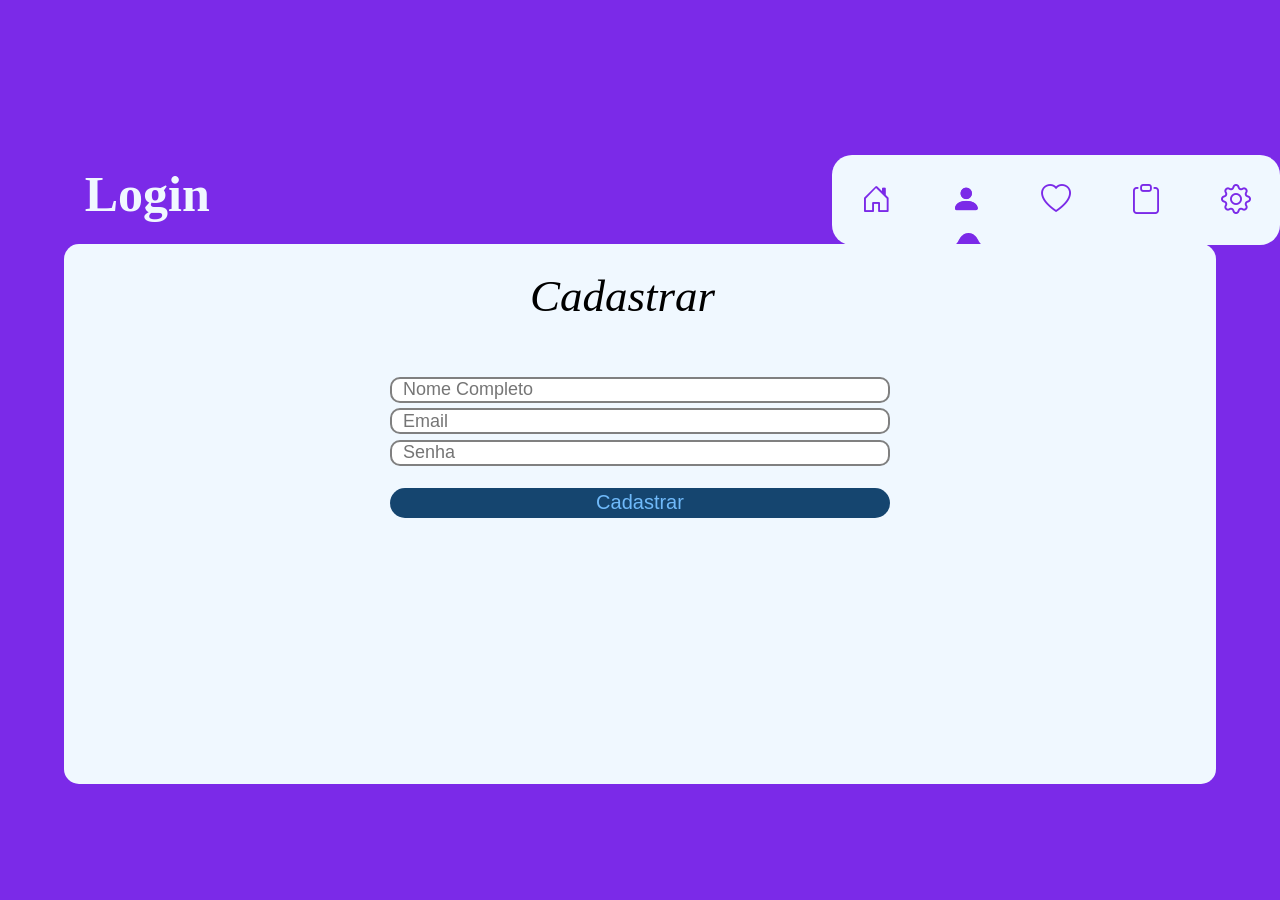
<file: index.html>
<!DOCTYPE html>
<html lang="pt-br">
<head>
    <meta charset="UTF-8">
    <meta name="viewport" content="width=device-width, initial-scale=1.0">
     <link rel="stylesheet" href="https://cdn.jsdelivr.net/npm/bootstrap-icons@1.13.1/font/bootstrap-icons.min.css">
    <link rel="stylesheet" href="style1.css">
    <title>Cdastro-CSS</title>
</head>
<body>
    <h1 class="h1">Login</h1>

    <div class="division">
        <ul>
            <li>
                <a href="./cadastros.html">
                   <i class="bi bi-house-door"></i>
                   <i class="bi bi-house-door-fill activeIcon"></i>
                </a>
            </li>

            <li  class="active-list">
                <a href="./index.html" target="_blank">
                    <i class="bi bi-person"></i>
                    <i class="bi bi-person-fill activeIcon"></i>
                </a>
            </li>

            <li>
                <a href="#">
                    <i class="bi bi-heart"></i>
                    <i class="bi bi-heart-fill activeIcon"></i>
                </a>
            </li>

            <li>
                <a href="#">
                    <i class="bi bi-clipboard"></i>
                    <i class="bi bi-clipboard-fill activeIcon"></i>
                </a>
            </li>

            <li>
                <a href="#">
                    <i class="bi bi-gear"></i>
                    <i class="bi bi-gear-fill activeIcon"></i>
                </a>
            </li>

            <div class="indicator"></div>

        </ul>
    </div>

     <div class="division-two">
        <h1 class="cadastro">Cadastrar</h1>
        <form>
            <input type="text" placeholder="Nome Completo" required class="inp">
            <input type="email" placeholder="Email" required class="inp-2">
            <input type="password" placeholder="Senha" required class="inp-3">
            <button type="submit">Cadastrar</button>
        </form>
    </div>
</body>

</html>
</file>
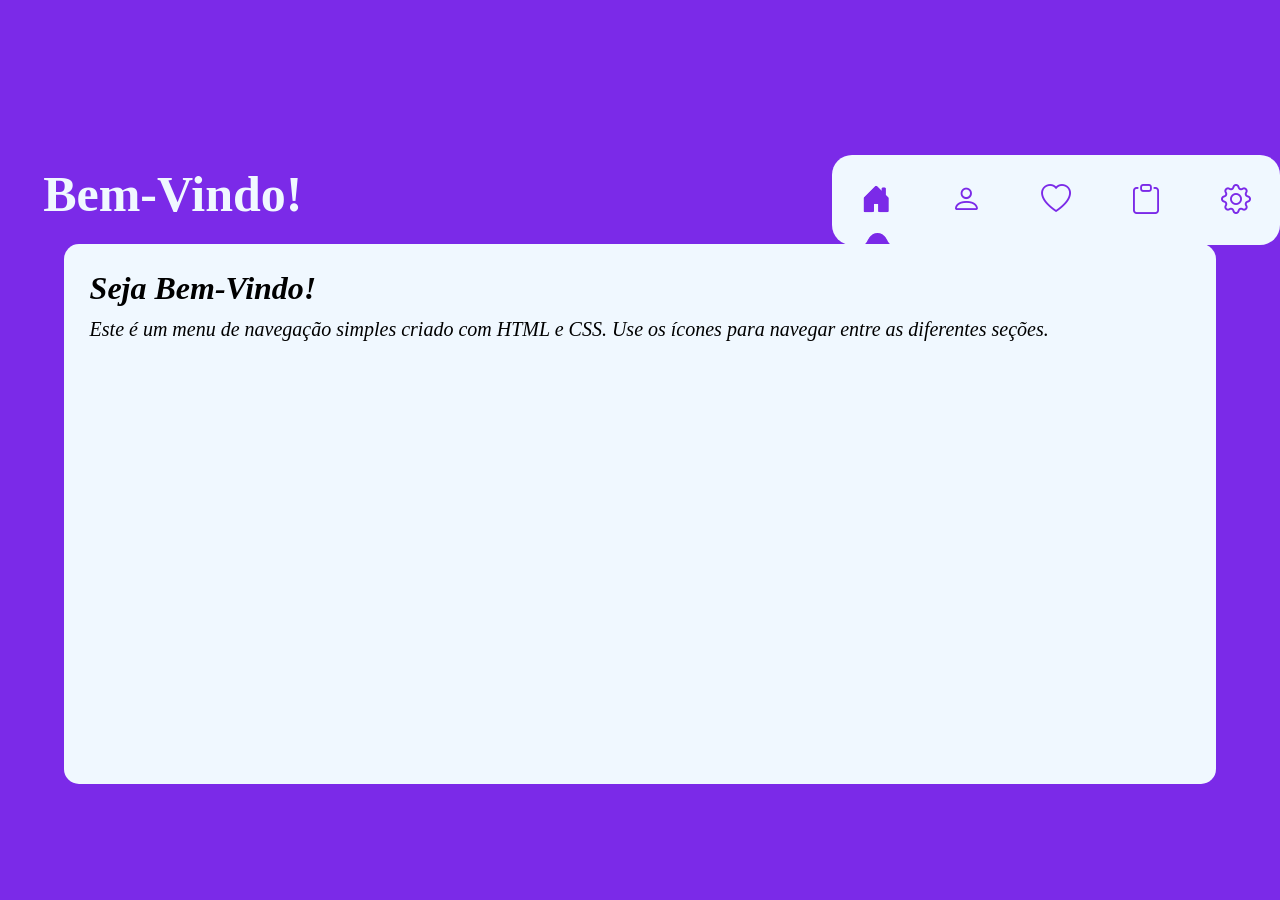
<file: cadastros.html>
<!DOCTYPE html>
<html lang="pt-br">
<head>
    <meta charset="UTF-8">
    <meta name="viewport" content="width=device-width, initial-scale=1.0">
     <link rel="stylesheet" href="https://cdn.jsdelivr.net/npm/bootstrap-icons@1.13.1/font/bootstrap-icons.min.css">
    <link rel="stylesheet" href="style.css">
    <script src="Script.js" defer></script>
    <title>Menu-CSS</title>
</head>
<body>
    <h1 class="h1">Bem-Vindo!</h1>
    <div class="division">
        <ul>
            <li class="active-list">
                <a href="./cadastros.html">
                   <i class="bi bi-house-door"></i>
                   <i class="bi bi-house-door-fill activeIcon"></i>
                </a>
            </li>

            <li>
                <a href="./index.html" target="_blank">
                    <i class="bi bi-person"></i>
                    <i class="bi bi-person-fill activeIcon"></i>
                </a>
            </li>

            <li>
                <a href="#">
                    <i class="bi bi-heart"></i>
                    <i class="bi bi-heart-fill activeIcon"></i>
                </a>
            </li>

            <li>
                <a href="#">
                    <i class="bi bi-clipboard"></i>
                    <i class="bi bi-clipboard-fill activeIcon"></i>
                </a>
            </li>

            <li>
                <a href="#">
                    <i class="bi bi-gear"></i>
                    <i class="bi bi-gear-fill activeIcon"></i>
                </a>
            </li>

            <div class="indicator"></div>

        </ul>
    </div>

    <div class="division-two">
        <h1><i>Seja Bem-Vindo!</i></h1>
        <p style="margin-top: 1%; font-size: 20px;"><i>Este é um menu de navegação simples criado com HTML e CSS. Use os ícones para navegar entre as diferentes seções.</i></p>   
    </div>

</body>

</html>
</file>
<file: style1.css>
* {
    margin: 0;
    padding: 0;
    box-sizing: border-box;
}

body {
    height: 100vh;
    background-color: #7b2ae8;
    display: flex;
    align-items: center;
    justify-content: center;
}

.division {
    position: relative;
    height: 90px;
    width: 500px;
    background-color: aliceblue;
    border-radius: 20px;
    display: flex;
    align-items: center;
    justify-content: center;
    overflow: hidden;
    margin-top: -39%;
    margin-left: 65%;
}

.division ul {
    position: relative;
    display: flex;
    flex-direction: row;
}

.division ul li {
    position: relative;
    list-style: none;
}

.division ul li a {
    position: relative;
    height: 100px;
    width: 90px;
    display: flex;
    align-items: center;
    justify-content: center;
    text-decoration: none;
}

.division ul li a i {
    color: #7b2ae8;
    font-size: 30px;
    position: absolute;
}

.division ul li a i.activeIcon {
    opacity: 0;
    transition: all 0.7s ease;
}

.division ul li.active-list a i {
    opacity: 1;
}

.indicator {
    position: absolute;
    bottom: -19px;
    left: 125px;
    width: 25px;
    height: 36px;
    background-color: #7b2ae8;
    border-radius: 50%;
    transition: all 0.7s ease;
}

.indicator::before {
    content: "";
    position: absolute;
    left: -15px;
    bottom: 50%;
    height: 22px;
    width: 20px;
    background-color: aliceblue;
    border-bottom-right-radius: 20px;
    box-shadow: 0 10px 0 #7b2ae8;
}

.indicator::after {
    content: "";
    position: absolute;
    right: -15px;
    bottom: 50%;
    height: 22px;
    width: 20px;
    background-color: aliceblue;
    border-bottom-left-radius: 20px;
    box-shadow: 0 10px 0 #7b2ae8;
}

.division-two {
    position: absolute;
    height: 60%;
    width: 90%;
    margin-top: 10%;
    border-radius: 15px;
    padding: 2%;
    background-color: aliceblue;
}

.h1 {
    position: absolute;
    margin-top: -40%;
    margin-left: -77%;
    font-size: 50px;
    color: aliceblue;
}

.cadastro {
    margin-left: 40%;
    font-size: 45px;
    font-style: italic;
    font-weight: 300;
}

form {
    display: flex;
    flex-direction: column;
    justify-content: center;
    align-items: center;
}

.inp {
    margin-top: 5%;
    padding: 1%;
    border-radius: 10px;
    border: 2px solid gray;
    font-size: 18px; 
    height: 25px; 
    width: 500px;     
}

.inp-2 {
    margin-top: 0.5%;
    padding: 1%;
    border-radius: 10px;
    border: 2px solid gray;
    font-size: 18px; 
    height: 25px; 
    width: 500px;   
}

.inp-3 {
    margin-top: 0.5%;
    padding: 1%;
    border-radius: 10px;
    border: 2px solid gray;
    font-size: 18px; 
    height: 25px; 
    width: 500px;
}

button {
    height: 30px;
    width: 500px;
    border-radius: 15px;
    margin-top: 2%;
    background-color: rgb(21, 69, 111);;
    color: rgb(112, 186, 250);
    font-weight: 500;
    font-size: 20px;
    border: none;
}

button:hover {
    cursor: pointer;
    background-color:rgb(76, 111, 143);;
    color: aliceblue;
    border: none;
    box-shadow: 0 0 20px 10px rgb(36, 72, 103);;
}
</file>
<file: style.css>
* {
    margin: 0;
    padding: 0;
    box-sizing: border-box;
}

body {
    height: 100vh;
    background-color: #7b2ae8;
    display: flex;
    align-items: center;
    justify-content: center;
}

.division {
    position: relative;
    height: 90px;
    width: 500px;
    background-color: aliceblue;
    border-radius: 20px;
    display: flex;
    align-items: center;
    justify-content: center;
    overflow: hidden;
    margin-top: -39%;
    margin-left: 65%;
}

.division ul {
    position: relative;
    display: flex;
    flex-direction: row;
}

.division ul li {
    position: relative;
    list-style: none;
}

.division ul li a {
    position: relative;
    height: 100px;
    width: 90px;
    display: flex;
    align-items: center;
    justify-content: center;
    text-decoration: none;
}

.division ul li a i {
    color: #7b2ae8;
    font-size: 30px;
    position: absolute;
}

.division ul li a i.activeIcon {
    opacity: 0;
    transition: all 0.7s ease;
}

.division ul li.active-list a i {
    opacity: 1;
}

.indicator {
    position: absolute;
    bottom: -19px;
    left: 34px;
    width: 25px;
    height: 36px;
    background-color: #7b2ae8;
    border-radius: 50%;
    transition: all 0.7s ease;
}

.indicator::before {
    content: "";
    position: absolute;
    left: -15px;
    bottom: 50%;
    height: 22px;
    width: 20px;
    background-color: aliceblue;
    border-bottom-right-radius: 20px;
    box-shadow: 0 10px 0 #7b2ae8;
}

.indicator::after {
    content: "";
    position: absolute;
    right: -15px;
    bottom: 50%;
    height: 22px;
    width: 20px;
    background-color: aliceblue;
    border-bottom-left-radius: 20px;
    box-shadow: 0 10px 0 #7b2ae8;
}

.division-two {
    position: absolute;
    height: 60%;
    width: 90%;
    margin-top: 10%;
    border-radius: 15px;
    padding: 2%;
    background-color: aliceblue;
}

.h1 {
    position: absolute;
    margin-top: -40%;
    margin-left: -73%;
    font-size: 50px;
    color: aliceblue;
}

.cadastro {
    margin-left: 40%;
    font-size: 45px;
    font-style: italic;
    font-weight: 300;
}

form {
    display: flex;
    flex-direction: column;
    justify-content: center;
    align-items: center;
}

.inp {
    margin-top: 5%;
    padding: 1%;
    border-radius: 10px;
    border: 2px solid gray;
    font-size: 18px; 
    height: 25px; 
    width: 500px;     
}

.inp-2 {
    margin-top: 0.5%;
    padding: 1%;
    border-radius: 10px;
    border: 2px solid gray;
    font-size: 18px; 
    height: 25px; 
    width: 500px;   
}

.inp-3 {
    margin-top: 0.5%;
    padding: 1%;
    border-radius: 10px;
    border: 2px solid gray;
    font-size: 18px; 
    height: 25px; 
    width: 500px;
}

button {
    height: 30px;
    width: 500px;
    border-radius: 15px;
    margin-top: 2%;
    background-color: rgb(21, 69, 111);;
    color: rgb(112, 186, 250);
    font-weight: 500;
    font-size: 20px;
    border: none;
}

button:hover {
    cursor: pointer;
    background-color:rgb(76, 111, 143);;
    color: aliceblue;
    border: none;
    box-shadow: 0 0 20px 10px rgb(36, 72, 103);;
}
</file>
